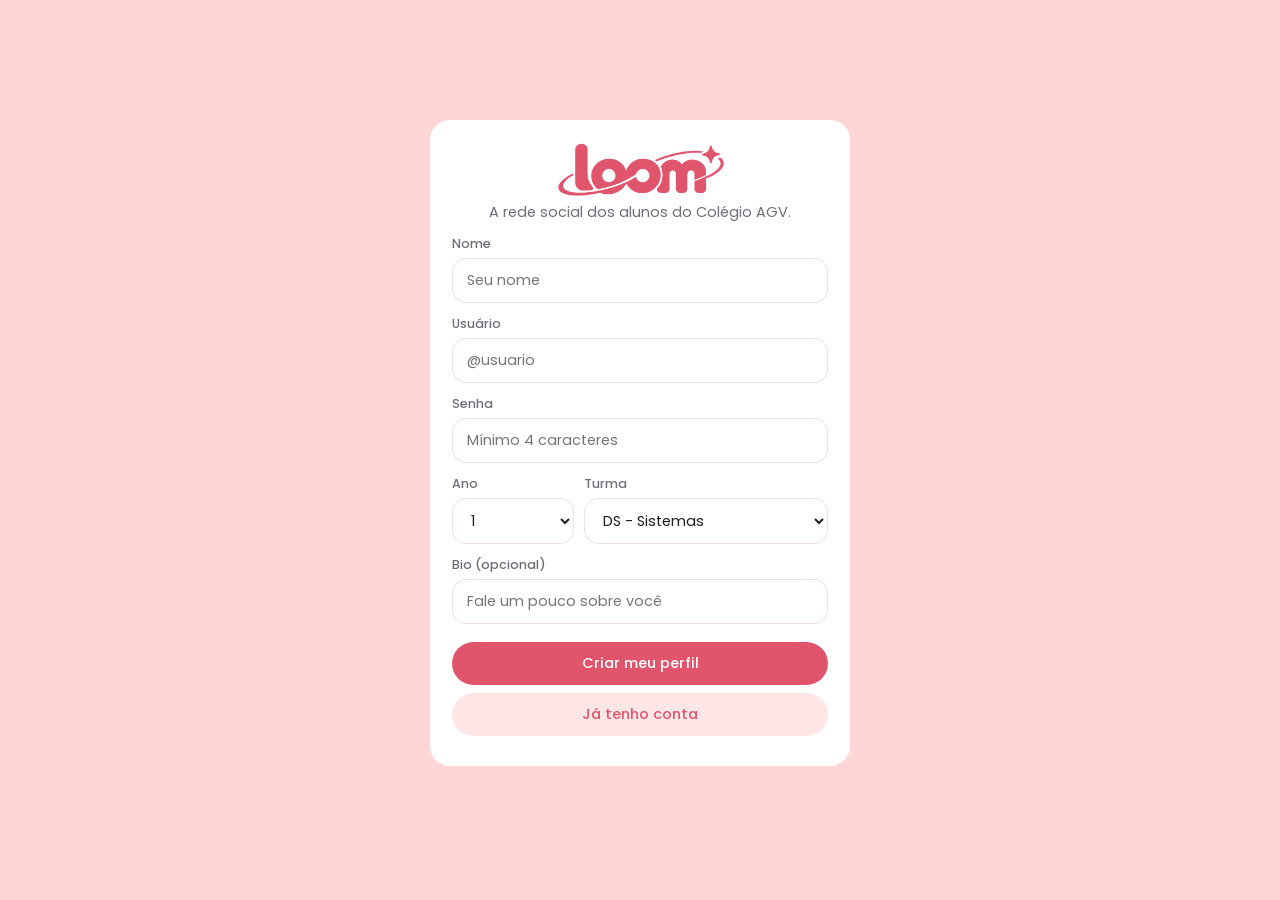
<file: index.html>
<!DOCTYPE html>
<html lang="pt-BR">
<head>
  <meta charset="utf-8">
  <meta name="viewport" content="width=device-width, initial-scale=1, viewport-fit=cover">
  <title>Loom - Rede social do Colégio AGV</title>
  <link rel="stylesheet" href="https://fonts.googleapis.com/css2?family=Poppins:wght@400;500;600&display=swap">
  <link rel="stylesheet" href="style.css">
</head>
<body>

  <!-- Tela de entrada: criar perfil ou entrar -->
  <div class="gate hide" id="gate">
    <div class="card">
      <span class="logo"></span>
      <p style="text-align:center;color:var(--mut);margin:0">A rede social dos alunos do Colégio AGV.</p>

      <div id="gx1">
        <label>Nome</label>
        <input id="gn" maxlength="40" placeholder="Seu nome">
      </div>

      <label>Usuário</label>
      <input id="gu" maxlength="20" placeholder="@usuario">

      <label>Senha</label>
      <input id="gp" type="password" placeholder="Mínimo 4 caracteres">

      <div id="gx2">
        <div class="row">
          <div>
            <label>Ano</label>
            <select id="gy"><option>1</option><option>2</option><option>3</option></select>
          </div>
          <div style="flex:2">
            <label>Turma</label>
            <select id="gt"></select>
          </div>
        </div>
        <label>Bio (opcional)</label>
        <input id="gb" maxlength="120" placeholder="Fale um pouco sobre você">
      </div>

      <button class="bt" style="width:100%;margin-top:18px" id="gok">Criar meu perfil</button>
      <button class="bt g" style="width:100%;margin-top:8px" id="gsw">Já tenho conta</button>
      <p id="ge" style="color:#c0392b;font-size:13px;margin:8px 0 0"></p>
    </div>
  </div>

  <!-- O app (feed, perfil etc.) é desenhado aqui pelo script.js -->
  <div class="app hide" id="app"></div>

  <!-- Mensagens rápidas (avisos curtos na parte de baixo) -->
  <div class="toast" id="toast"></div>

  <script src="script.js"></script>
</body>
</html>
</file>
<file: style.css>
:root {
  --logo-img: url([data-uri]);
}

:root {
  --ac: #e8325a;
  --tx: #1d1d27;
  --mut: #6d6d7a;
  --bd: #f0dde1;
  --cd: #fff;
  --base: #fff;
  --pst: #ffd6d6;
  --m1: 62%;
  --m2: 100%;
  --pk: color-mix(in srgb,var(--pst) var(--m1),var(--base));
  --pk2: color-mix(in srgb,var(--pst) var(--m2),var(--base));
  box-sizing: border-box;
  padding-top: env(safe-area-inset-top,0px);
}

* {
  box-sizing: border-box;
}

html {
  scroll-padding-top: env(safe-area-inset-top,0px);
}

body {
  margin: 0;
  font-family: Poppins,system-ui,-apple-system,"Segoe UI",sans-serif;
  font-size: 14.5px;
  background: var(--pk2);
  color: var(--tx);
  transition: background .3s;
}

button,input,select,textarea {
  font: inherit;
  color: inherit;
}

button {
  cursor: pointer;
}

/* ===== Logo (a cor vem do tema) ===== */
.logo {
  display: block;
  aspect-ratio: 600/194;
  background: var(--ac);
  -webkit-mask: var(--logo-img) center/contain no-repeat;
  mask: var(--logo-img) center/contain no-repeat;
  transition: background .3s;
}

/* ===== Estrutura geral ===== */
.app {
  max-width: 480px;
  margin: 0 auto;
  min-height: 100vh;
  display: flex;
  flex-direction: column;
  background: var(--pk);
  overflow: clip;
  transition: background .3s;
}

@media(min-width:700px) {
  .app {
    margin: 24px auto;
    min-height: calc(100vh - 48px);
    border-radius: 36px;
  }
}

/* ===== Cabeçalho ===== */
.hd {
  display: flex;
  align-items: center;
  gap: 6px;
  padding: 18px 14px 10px;
}

.hd .logo {
  width: 92px;
  margin: 0 auto;
}

.hd h2 {
  margin: 0 0 0 6px;
  font-size: 19px;
  font-weight: 500;
  flex: 1;
}

.ic {
  background: none;
  border: 0;
  color: var(--ac);
  display: grid;
  place-items: center;
  padding: 6px;
}

.plus {
  width: 30px;
  height: 30px;
  border-radius: 50%;
  background: var(--ac);
  color: #fff;
  padding: 0;
}

.cr {
  background: var(--ac);
  color: #fff;
  border: 0;
  border-radius: 99px;
  padding: 9px 15px;
  font-weight: 500;
  font-size: 14px;
  display: flex;
  gap: 6px;
  align-items: center;
}

/* ===== Cartões e avatares ===== */
main {
  flex: 1;
  padding: 6px 16px 90px;
}

.card {
  background: var(--cd);
  border-radius: 20px;
  padding: 14px;
  margin-bottom: 14px;
}

.cmp {
  display: flex;
  align-items: center;
  gap: 12px;
  cursor: pointer;
  color: var(--mut);
}

.av {
  width: 44px;
  height: 44px;
  border-radius: 50%;
  background: var(--ac);
  color: #fff;
  display: grid;
  place-items: center;
  font-weight: 600;
  overflow: hidden;
  flex: none;
  cursor: pointer;
}

.av.s {
  width: 36px;
  height: 36px;
}

.av img {
  width: 100%;
  height: 100%;
  object-fit: cover;
}

/* ===== Abas em pílula ===== */
.tabs {
  display: flex;
  gap: 10px;
  overflow-x: auto;
  padding: 2px 0 14px;
}

.tabs::-webkit-scrollbar {
  display: none;
}

.pl {
  white-space: nowrap;
  border: 0;
  border-radius: 99px;
  padding: 10px 18px;
  font-weight: 500;
  font-size: 14px;
  background: var(--cd);
  color: var(--ac);
}

.pl.on {
  background: var(--ac);
  color: #fff;
}

/* ===== Publicações ===== */
.ph {
  display: flex;
  align-items: center;
  gap: 10px;
}

.nm {
  font-weight: 600;
  display: flex;
  align-items: center;
  gap: 5px;
}

.ph small {
  color: var(--mut);
  font-size: 12.5px;
}

.sp {
  flex: 1;
  min-width: 0;
}

.pop {
  display: flex;
  gap: 5px;
  align-items: center;
  background: var(--pk);
  border-radius: 99px;
  padding: 7px 12px;
  font-size: 13px;
  font-weight: 600;
}

.pop svg {
  color: #f59e0b;
}

.dot {
  width: 34px;
  height: 34px;
  border-radius: 50%;
  background: var(--pk);
  border: 0;
  color: var(--ac);
  display: grid;
  place-items: center;
}

.pt {
  margin: 12px 0;
  line-height: 1.5;
  white-space: pre-wrap;
  word-break: break-word;
}

.pim {
  width: 100%;
  aspect-ratio: 1;
  object-fit: cover;
  border-radius: 18px;
  display: block;
}

.mt {
  display: flex;
  justify-content: space-between;
  align-items: center;
  color: var(--mut);
  font-size: 13px;
  margin: 12px 0 0;
}

.mt>span,.mt>div {
  display: flex;
  gap: 6px;
  align-items: center;
}

.mt button {
  background: none;
  border: 0;
  color: var(--tx);
  padding: 0;
}

.act {
  display: flex;
  justify-content: space-around;
  border-top: 1px solid var(--bd);
  padding-top: 10px;
  margin-top: 12px;
}

.act button {
  background: none;
  border: 0;
  display: flex;
  gap: 7px;
  align-items: center;
  color: var(--mut);
  font-size: 14px;
}

.act button.on {
  color: var(--ac);
}

.cm {
  background: var(--pk);
  border-radius: 12px;
  padding: 8px 12px;
  margin-top: 8px;
  font-size: 14px;
}

.ci {
  display: flex;
  gap: 8px;
  margin-top: 10px;
}

input,select,textarea {
  width: 100%;
  border: 1px solid var(--bd);
  border-radius: 14px;
  padding: 11px 14px;
  background: var(--cd);
  outline: none;
}

input:focus,textarea:focus,select:focus {
  border-color: var(--ac);
}

textarea {
  resize: none;
  min-height: 100px;
}

label {
  display: block;
  font-size: 12.5px;
  font-weight: 500;
  color: var(--mut);
  margin: 12px 0 5px;
}

.bt {
  background: var(--ac);
  color: #fff;
  border: 0;
  border-radius: 99px;
  padding: 11px 20px;
  font-weight: 500;
}

.bt.g {
  background: var(--pk);
  color: var(--ac);
}

.bt.sm {
  padding: 7px 14px;
  font-size: 13px;
}

/* ===== Perfil ===== */
.pf {
  display: flex;
  gap: 16px;
  align-items: center;
}

.ring {
  width: 96px;
  height: 96px;
  border-radius: 50%;
  padding: 4px;
  background: linear-gradient(135deg,var(--ac),#f5a524);
  flex: none;
}

.ring .av {
  width: 100%;
  height: 100%;
  border: 3px solid var(--cd);
  font-size: 34px;
}

.pills {
  display: flex;
  gap: 8px;
  flex-wrap: wrap;
  margin-top: 8px;
}

.tg {
  background: var(--pk);
  border-radius: 99px;
  padding: 5px 12px;
  font-size: 12px;
  font-weight: 500;
}

.tg.r {
  color: var(--ac);
  background: color-mix(in srgb,var(--ac) 14%,var(--cd));
}

.st3 {
  display: grid;
  grid-template-columns: repeat(3,1fr);
  text-align: center;
  margin-top: 16px;
}

.st3>div+div {
  border-left: 1px solid var(--bd);
}

.st3 b {
  display: block;
  font-size: 20px;
  font-weight: 600;
}

.st3 span {
  color: var(--mut);
  font-size: 13px;
}

.mini {
  display: grid;
  grid-template-columns: repeat(3,1fr);
  gap: 10px;
  margin-bottom: 14px;
}

.mini .card {
  margin: 0;
  padding: 12px;
}

.mini b {
  display: block;
  font-size: 20px;
  margin-top: 8px;
}

.mini span {
  font-size: 12px;
  color: var(--mut);
}

.mi {
  width: 32px;
  height: 32px;
  border-radius: 50%;
  display: grid;
  place-items: center;
  background: #fdebb8;
  color: #e08a00;
}

.pg {
  display: grid;
  grid-template-columns: repeat(3,1fr);
  gap: 8px;
}

.pg>div {
  position: relative;
  aspect-ratio: 3/4;
  border-radius: 14px;
  overflow: hidden;
  background: var(--pk2);
  padding: 8px;
  font-size: 12px;
  color: #fff;
  display: flex;
  flex-direction: column;
  justify-content: flex-end;
  cursor: pointer;
}

.pg img {
  position: absolute;
  inset: 0;
  width: 100%;
  height: 100%;
  object-fit: cover;
}

.pg em {
  position: relative;
  font-style: normal;
  color: var(--tx);
  font-size: 11.5px;
  line-height: 1.3;
  margin-bottom: auto;
  overflow: hidden;
  max-height: 70%;
}

.pg span {
  position: relative;
  display: flex;
  gap: 4px;
  align-items: center;
  font-weight: 500;
  text-shadow: 0 1px 3px rgba(0,0,0,.35);
}

.row {
  display: flex;
  gap: 10px;
  align-items: center;
}

.row>* {
  flex: 1;
  min-width: 0;
}

.row>.bt,.row>.ic {
  flex: none;
}

.ur {
  display: flex;
  align-items: center;
  gap: 12px;
}

.ur small {
  color: var(--mut);
}

.sw {
  display: flex;
  gap: 12px;
  flex-wrap: wrap;
}

.sw button {
  width: 48px;
  height: 48px;
  border-radius: 50%;
  border: 3px solid var(--cd);
  box-shadow: 0 0 0 1px rgba(0,0,0,.12);
}

.sw button.on {
  box-shadow: 0 0 0 2px var(--tx);
}

/* ===== Barra inferior e janelas ===== */
.nv {
  position: sticky;
  bottom: 0;
  background: var(--cd);
  display: grid;
  grid-template-columns: repeat(5,1fr);
  border-radius: 28px 28px 0 0;
  padding: 6px 6px calc(10px + env(safe-area-inset-bottom,0px));
  box-shadow: 0 -4px 16px rgba(0,0,0,.05);
  z-index: 5;
}

.nv button {
  position: relative;
  background: none;
  border: 0;
  color: var(--mut);
  display: grid;
  place-items: center;
  padding: 10px 0;
}

.nv button.on {
  color: var(--ac);
}

.nv button.on::before {
  content: "";
  position: absolute;
  top: -6px;
  left: 50%;
  width: 22px;
  height: 4px;
  margin-left: -11px;
  border-radius: 0 0 4px 4px;
  background: var(--ac);
}

.nv .av {
  width: 26px;
  height: 26px;
  font-size: 12px;
  cursor: pointer;
}

.md {
  position: fixed;
  inset: 0;
  background: rgba(0,0,0,.4);
  display: grid;
  place-items: end center;
  z-index: 20;
}

.sh {
  background: var(--cd);
  border-radius: 24px 24px 0 0;
  width: min(100%,480px);
  padding: 18px 18px calc(18px + env(safe-area-inset-bottom,0px));
}

/* ===== Entrada, avisos e utilidades ===== */
.gate {
  position: fixed;
  inset: 0;
  background: var(--pk2);
  display: grid;
  place-items: center;
  padding: 20px;
  overflow: auto;
  z-index: 30;
}

.gate .card {
  max-width: 420px;
  width: 100%;
  padding: 22px;
}

.gate .logo {
  width: 170px;
  margin: 0 auto 6px;
}

.toast {
  position: fixed;
  left: 50%;
  bottom: 100px;
  transform: translateX(-50%);
  background: #222;
  color: #fff;
  padding: 10px 16px;
  border-radius: 99px;
  font-size: 13px;
  opacity: 0;
  pointer-events: none;
  transition: .2s;
  z-index: 40;
  max-width: 90%;
  text-align: center;
}

.toast.show {
  opacity: 1;
}

.hide {
  display: none!important;
}

.empty {
  text-align: center;
  color: var(--mut);
  padding: 26px 0;
}

/* ===== Banner, notificações, eventos e menus ===== */
.bn {
  position: relative;
  height: 112px;
  background: var(--ac) center/cover;
}

.ring {
  position: relative;
  z-index: 1;
}

.opt {
  display: flex;
  justify-content: space-between;
  align-items: center;
  padding: 12px 0;
  border-top: 1px solid var(--bd);
  margin-top: 8px;
}

.tg2 {
  width: 46px;
  height: 26px;
  border-radius: 99px;
  border: 0;
  background: #d9d9df;
  position: relative;
  flex: none;
  transition: .2s;
}

.tg2::after {
  content: "";
  position: absolute;
  top: 3px;
  left: 3px;
  width: 20px;
  height: 20px;
  border-radius: 50%;
  background: #fff;
  transition: .2s;
}

.tg2.on {
  background: var(--ac);
}

.tg2.on::after {
  left: 23px;
}

.dt {
  width: 54px;
  height: 60px;
  border-radius: 14px;
  background: color-mix(in srgb,var(--ac) 14%,var(--cd));
  color: var(--ac);
  display: grid;
  place-items: center;
  text-align: center;
  flex: none;
  padding: 6px 0;
}

.dt b {
  font-size: 20px;
  line-height: 1;
}

.dt span {
  font-size: 11px;
  text-transform: uppercase;
  font-weight: 600;
}

:root[data-t="dark"] {
  --cd: #211f22;
  --base: #141214;
  --m1: 11%;
  --m2: 18%;
  --tx: #f3f1f2;
  --mut: #a39da3;
  --bd: #34303a;
}

.cam {
  position: absolute;
  right: 0;
  bottom: 0;
  width: 28px;
  height: 28px;
  border-radius: 50%;
  background: var(--ac);
  color: #fff;
  display: grid;
  place-items: center;
  border: 2px solid var(--cd);
}

.mnu {
  position: absolute;
  right: 0;
  top: 38px;
  background: var(--cd);
  border: 1px solid var(--bd);
  border-radius: 14px;
  box-shadow: 0 8px 24px rgba(0,0,0,.18);
  z-index: 6;
  min-width: 150px;
  overflow: hidden;
}

.mnu button {
  display: block;
  width: 100%;
  text-align: left;
  background: none;
  border: 0;
  padding: 12px 16px;
  font-size: 14px;
  color: var(--tx);
}

.mnu button.rd {
  color: #d93a3a;
}

.mnu button+button {
  border-top: 1px solid var(--bd);
}

.cm {
  background: none;
  border-top: 1px solid var(--bd);
  border-radius: 0;
  padding: 10px 0;
  margin-top: 0;
}

.rb {
  background: none;
  border: 0;
  color: var(--mut);
  font-size: 12.5px;
  font-weight: 500;
  padding: 4px 0;
}

.cm {
  background: var(--cd);
  border: 1.5px solid color-mix(in srgb,var(--ac) 40%,var(--cd));
  border-radius: 12px;
  padding: 8px 12px;
  margin-top: 8px;
}
</file>
